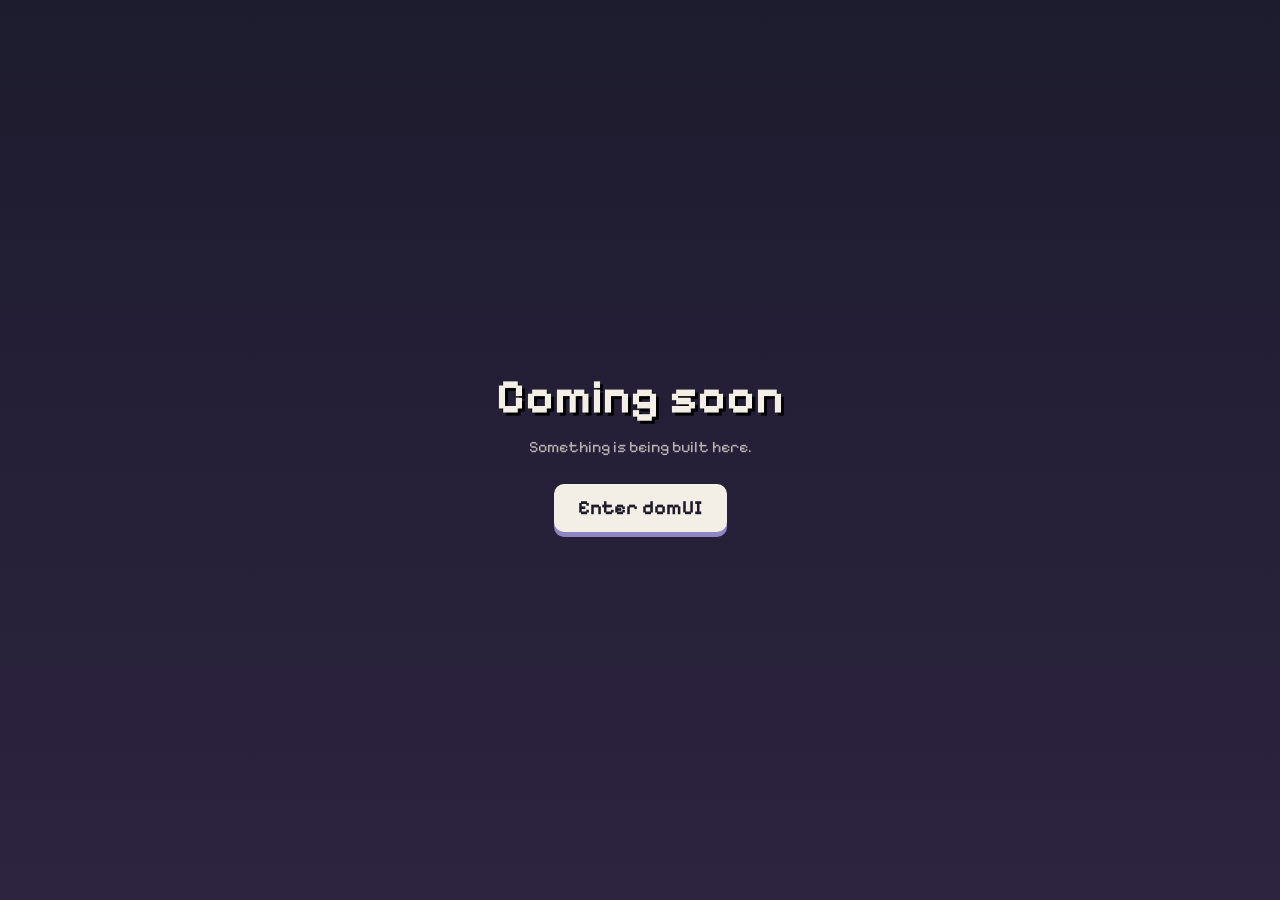
<file: index.html>
<!DOCTYPE html>
<html lang="en">
<head>
  <meta charset="UTF-8" />
  <meta name="viewport" content="width=device-width, initial-scale=1.0" />
  <title>Coming soon</title>
  <link rel="preconnect" href="https://fonts.googleapis.com" />
  <link rel="preconnect" href="https://fonts.gstatic.com" crossorigin />
  <link href="https://fonts.googleapis.com/css2?family=Pixelify+Sans:wght@500;700&display=swap" rel="stylesheet" />
  <style>
    /* Placeholder front page: the real one comes later */
    * { box-sizing: border-box; margin: 0; padding: 0; }
    body {
      min-height: 100vh;
      display: grid;
      place-items: center;
      background: linear-gradient(180deg, #1d1b2e, #2d2440);
      color: #f4efe6;
      font-family: "Pixelify Sans", "Courier New", monospace;
      text-align: center;
      padding: 1rem;
    }
    h1 { font-size: clamp(1.8rem, 5vw, 3rem); text-shadow: 3px 3px 0 #000; }
    p { margin-top: 0.75rem; color: rgba(244, 239, 230, 0.7); }
    .enter {
      display: inline-block;
      margin-top: 1.75rem;
      padding: 0.75rem 1.5rem;
      border-radius: 10px;
      background: #f4efe6;
      box-shadow: 0 5px 0 #8f86c4;
      color: #1e1b2b;
      font-size: 1.25rem;
      font-weight: 700;
      text-decoration: none;
      transition: transform 120ms ease, box-shadow 120ms ease;
    }
    .enter:hover { transform: translateY(-2px); box-shadow: 0 7px 0 #8f86c4; }
    .enter:active { transform: translateY(3px); box-shadow: 0 2px 0 #8f86c4; }
  </style>
</head>
<body>
  <main>
    <h1>Coming soon</h1>
    <p>Something is being built here.</p>
    <a class="enter" href="/characters/">Enter domUI</a>
  </main>
</body>
</html>
</file>
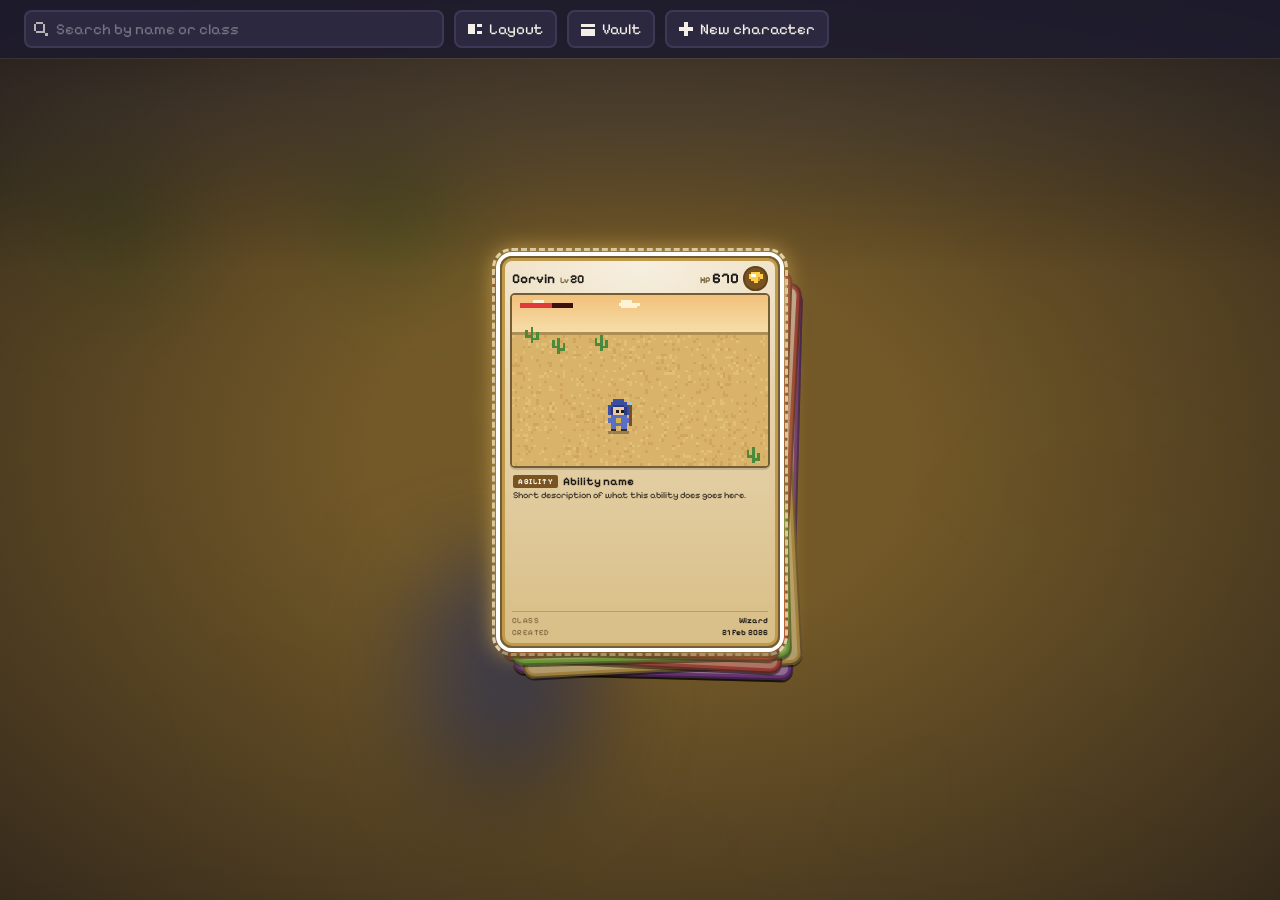
<file: characters/index.html>
<!DOCTYPE html>
<html lang="en">
<head>
  <meta charset="UTF-8" />
  <meta name="viewport" content="width=device-width, initial-scale=1.0" />
  <title>Character Select</title>
  <link rel="preconnect" href="https://fonts.googleapis.com" />
  <link rel="preconnect" href="https://fonts.gstatic.com" crossorigin />
  <link href="https://fonts.googleapis.com/css2?family=Pixelify+Sans:wght@500;700&display=swap" rel="stylesheet" />
  <link rel="stylesheet" href="./styles.css" />
</head>
<body>
  <!-- Ambient background: colours taken from the top card's screenshot -->
  <div class="ambient" aria-hidden="true">
    <div class="ambient-layer"></div>
    <div class="ambient-layer"></div>
  </div>

  <main class="select-screen">
    <h1 class="visually-hidden">Choose your character</h1>

    <!-- Toolbar: find a character by name, and switch the layout -->
    <div class="toolbar" role="search">
      <label class="search">
        <span class="visually-hidden">Search characters</span>
        <svg class="search-icon" viewBox="0 0 8 8" aria-hidden="true">
          <rect x="1" y="0" width="4" height="1" /><rect x="0" y="1" width="1" height="4" />
          <rect x="5" y="1" width="1" height="4" /><rect x="1" y="5" width="4" height="1" />
          <rect x="5" y="5" width="1" height="1" /><rect x="6" y="6" width="2" height="2" />
        </svg>
        <input type="search" id="search" placeholder="Search by name or class" autocomplete="off" spellcheck="false" />
      </label>
      <button type="button" class="layout-toggle" id="layout-toggle" aria-pressed="false">
        <svg viewBox="0 0 8 8" aria-hidden="true">
          <rect x="0" y="1" width="4" height="6" /><rect x="5" y="1" width="3" height="2" />
          <rect x="5" y="5" width="3" height="2" />
        </svg>
        <span>Layout</span>
      </button>
      <button type="button" class="layout-toggle vault-toggle" id="vault-toggle" aria-pressed="false">
        <svg viewBox="0 0 8 8" aria-hidden="true">
          <rect x="0" y="1" width="8" height="2" /><rect x="0" y="4" width="8" height="4" />
          <rect x="3" y="3" width="2" height="2" fill="#0000" />
        </svg>
        <span>Vault</span>
      </button>
      <button type="button" class="layout-toggle create-toggle" id="create-toggle" aria-pressed="false">
        <svg viewBox="0 0 8 8" aria-hidden="true">
          <rect x="3" y="0" width="2" height="8" /><rect x="0" y="3" width="8" height="2" />
        </svg>
        <span>New character</span>
      </button>
      <span class="result-count" id="result-count" aria-live="polite"></span>
    </div>

    <!-- Cards are built from characters.js by app.js -->
    <div class="card-grid" id="card-grid" role="listbox" aria-label="Characters"></div>
    <p class="no-results" id="no-results" hidden>No characters match your search.</p>

    <!-- New character: pick a class with the slider, a name and a birthsign -->
    <section class="create-screen" id="create-screen" hidden aria-label="Create a new character">
      <div class="class-slider">
        <button type="button" class="slider-arrow" id="class-prev" aria-label="Previous class">
          <svg viewBox="0 0 8 8" aria-hidden="true"><rect x="4" y="0" width="2" height="2" /><rect x="2" y="2" width="2" height="2" /><rect x="0" y="3" width="2" height="2" /><rect x="2" y="4" width="2" height="2" /><rect x="4" y="6" width="2" height="2" /></svg>
        </button>
        <div class="class-track" id="class-track" role="listbox" aria-label="Class"></div>
        <button type="button" class="slider-arrow" id="class-next" aria-label="Next class">
          <svg viewBox="0 0 8 8" aria-hidden="true"><rect x="2" y="0" width="2" height="2" /><rect x="4" y="2" width="2" height="2" /><rect x="6" y="3" width="2" height="2" /><rect x="4" y="4" width="2" height="2" /><rect x="2" y="6" width="2" height="2" /></svg>
        </button>
      </div>
      <div class="class-dots" id="class-dots"></div>

      <form class="create-form" id="create-form" novalidate>
        <label class="create-field">
          <span class="create-label">Name</span>
          <input type="text" id="new-name" maxlength="16" autocomplete="off" spellcheck="false" placeholder="Name your character" />
        </label>
        <div class="create-field">
          <span class="create-label" id="sign-label">Birthsign</span>
          <div class="sign-pick" id="sign-pick" role="radiogroup" aria-labelledby="sign-label"></div>
        </div>
        <p class="create-error" id="create-error" aria-live="polite"></p>
        <button type="submit" class="create-confirm">Create character</button>
      </form>
    </section>

    <!-- Vault mode: every character's card back on the left, the vault's chests on the
         right. Drag items between any slots, or tap an item and then tap where it goes. -->
    <section class="vault-screen" id="vault-screen" hidden aria-label="Vault">
      <div class="vault-chars" id="vault-chars"></div>
      <div class="vault-side">
        <div class="vault-chests" id="vault-chests"></div>
      </div>
    </section>
  </main>

  <!-- Double-click a card: enter the world with that character -->
  <div class="play-overlay" id="play-overlay" hidden>
    <div class="play-box" role="dialog" aria-modal="true" aria-labelledby="play-title">
      <p class="play-kicker">Entering the world</p>
      <h2 class="play-title" id="play-title"></h2>
      <p class="play-sub" id="play-sub"></p>
      <span class="play-bar" aria-hidden="true"><span></span></span>
      <button type="button" class="play-back" id="play-back">Back to characters</button>
    </div>
  </div>

  <!-- One card, cloned for each character -->
  <template id="card-template">
    <div class="card-unit">
    <button type="button" class="char-card" role="option" aria-selected="false">
      <!-- Right-click (or hold on a phone) flips the card between its front and back -->
      <span class="card-flip">
      <span class="card-inner">
        <span class="card-head">
          <span class="card-title">
            <span class="card-name"></span>
            <span class="card-level"><span class="level-label">Lv</span><span class="level-value"></span></span>
          </span>
          <span class="card-stats">
            <span class="card-hp"><span class="hp-label">HP</span><span class="hp-value"></span></span>
            <span class="card-sign"></span>
          </span>
        </span>
        <span class="card-art"></span>
        <span class="card-abilities"></span>
        <span class="card-foot"></span>
      </span>
      <span class="card-face-back"></span>
      </span>
    </button>
    <!-- Layout mode: the back of the card (equipment, inventory, backpack), to its right -->
    <div class="card-back" aria-hidden="true">
      <span class="back-inner">
        <span class="back-name"></span>
        <span class="back-section" data-section="equipment">
          <span class="back-heading">Equipment</span>
          <span class="back-grid"></span>
        </span>
        <span class="back-section" data-section="inventory">
          <span class="back-heading">Inventory</span>
          <span class="back-grid"></span>
        </span>
        <span class="back-section" data-section="backpack">
          <span class="back-heading">Backpack</span>
          <span class="back-grid"></span>
        </span>
      </span>
    </div>
    </div>
  </template>

  <script src="./birthsigns.js"></script>
  <script src="./items.js"></script>
  <script src="./art/screenshots/captions.js"></script>
  <script src="./characters.js"></script>
  <script src="./vault.js"></script>
  <script src="./app.js"></script>
</body>
</html>
</file>
<file: characters/styles.css>
/* ==========================================================================
   Character select — trading-card style cards
   Each card's colours come from its birth sign's element (fire/earth/air/water).
   ========================================================================== */

:root {
  --bg-top: #1d1b2e;
  --bg-bottom: #2d2440;
  --ink: #f4efe6;
  --ink-dim: rgba(244, 239, 230, 0.7);
  --card-w: clamp(175px, 20vw, 210px);
  --font-pixel: "Pixelify Sans", "Courier New", monospace;
}

/* Card palette: everything derives from the birthsign's colour (set per card by app.js) */
.char-card {
  --sign-color: #8a8f99;
  --sign-shade: #4d525c;
  --frame: var(--sign-color);
  --frame-dark: color-mix(in srgb, var(--sign-color) 55%, #14121c);
  --bar: color-mix(in srgb, var(--sign-color) 22%, #fff8ec);
  --art: color-mix(in srgb, var(--sign-color) 40%, #fff8ec);
  --badge: var(--sign-shade);
}

*,
*::before,
*::after {
  box-sizing: border-box;
  margin: 0;
  padding: 0;
}

body {
  min-height: 100vh;
  background: linear-gradient(180deg, var(--bg-top), var(--bg-bottom));
  color: var(--ink);
  font-family: var(--font-pixel);
}

/* The whole screen is the card grid, with a slim toolbar on top */
/* --------------------------------------------------------------------------
   Ambient background: the top card's screenshot, blown up and blurred so its
   colours fill the whole screen. Two layers so one can fade into the next.
   -------------------------------------------------------------------------- */

.ambient {
  position: fixed;
  inset: 0;
  z-index: -1;
  overflow: hidden;
  pointer-events: none;
}

/* Drawn small and scaled up: the same soft look for a fraction of the blur work */
.ambient-layer {
  position: absolute;
  left: 50%;
  top: 50%;
  width: 34vw;
  height: 34vh;
  background-color: var(--amb-color, transparent);
  background-position: center;
  background-size: cover;
  filter: blur(14px) saturate(1.35) brightness(0.5);
  transform: translate(-50%, -50%) scale(3.6);
  opacity: 0;
  transition: opacity 700ms ease;
}

.ambient-layer.is-on {
  opacity: 1;
}

/* Darken towards the edges and the top so the toolbar and text stay readable */
.ambient::after {
  content: "";
  position: absolute;
  inset: 0;
  background:
    radial-gradient(ellipse at 50% 50%, transparent 30%, #0d0b1499 100%),
    linear-gradient(180deg, #0d0b1480, transparent 30%);
}

/* Vault and New character keep the plain background */
/* Vault and New character keep the plain background; hidden once faded so it costs nothing */
body.in-vault .ambient,
body.in-create .ambient {
  opacity: 0;
  visibility: hidden;
  transition: opacity 400ms ease, visibility 0s 400ms;
}

.ambient {
  transition: opacity 400ms ease;
}

.select-screen {
  min-height: 100vh;
  /* hidden hover labels near the right edge must not make the page scroll sideways */
  overflow-x: clip;
  padding: 0 clamp(0.75rem, 2vw, 1.5rem) 2rem;
  display: flex;
  flex-direction: column;
  gap: clamp(0.9rem, 2vh, 1.25rem);
}

.visually-hidden {
  position: absolute;
  width: 1px;
  height: 1px;
  overflow: hidden;
  clip: rect(0 0 0 0);
  white-space: nowrap;
}

/* --------------------------------------------------------------------------
   Toolbar: search + layout toggle
   -------------------------------------------------------------------------- */

.toolbar {
  position: sticky;
  top: 0;
  z-index: 10;
  display: flex;
  align-items: center;
  gap: 10px;
  margin: 0 calc(-1 * clamp(0.75rem, 2vw, 1.5rem));
  padding: 10px clamp(0.75rem, 2vw, 1.5rem);
  background: color-mix(in srgb, var(--bg-top) 88%, transparent);
  backdrop-filter: blur(6px);
  box-shadow: 0 1px 0 #ffffff12;
}

.search {
  flex: 1;
  max-width: 420px;
  display: flex;
  align-items: center;
  gap: 8px;
  height: 38px;
  padding: 0 10px;
  border-radius: 8px;
  background: #2c2840;
  box-shadow: inset 0 0 0 2px #3d3856;
  cursor: text;
}

.search:focus-within {
  box-shadow: inset 0 0 0 2px #8f86c4;
}

.search-icon {
  flex-shrink: 0;
  width: 14px;
  height: 14px;
  fill: var(--ink-dim);
  shape-rendering: crispEdges;
}

.search input {
  flex: 1;
  min-width: 0;
  border: 0;
  outline: none;
  background: transparent;
  color: var(--ink);
  font: inherit;
  font-size: 0.95rem;
}

.search input::placeholder {
  color: #ffffff59;
}

.search input::-webkit-search-cancel-button {
  filter: invert(1) opacity(0.5);
}



.result-count {
  color: var(--ink-dim);
  font-size: 0.85rem;
  white-space: nowrap;
}

.layout-toggle {
  flex-shrink: 0;
  display: flex;
  align-items: center;
  gap: 7px;
  height: 38px;
  padding: 0 14px;
  border: 0;
  border-radius: 8px;
  background: #2c2840;
  box-shadow: inset 0 0 0 2px #3d3856;
  color: var(--ink);
  font: inherit;
  font-size: 0.95rem;
  cursor: pointer;
}

.layout-toggle svg {
  width: 14px;
  height: 14px;
  fill: currentColor;
  shape-rendering: crispEdges;
}

.layout-toggle:hover {
  background: #36314d;
}

.layout-toggle[aria-pressed="true"] {
  background: #f4efe6;
  box-shadow: none;
  color: #1e1b2b;
}

/* --------------------------------------------------------------------------
   Card grid (and Layout mode: backpack to the right of each card)
   -------------------------------------------------------------------------- */

/* Wrapping rows, each centred (so a short last row sits in the middle too) */
.card-grid {
  display: flex;
  flex-wrap: wrap;
  justify-content: center;
  gap: clamp(0.9rem, 2vw, 1.5rem);
  width: 100%;
}

.card-unit {
  display: flex;
  align-items: stretch;
  gap: 8px;
}

.card-unit[hidden] {
  display: none;
}

/* Layout mode: the back of the card sits to the right of it, same size and frame */
.card-back {
  display: none;
}

.card-grid.is-layout .card-back {
  /* 4 slots across the back's inner width */
  --slot: calc((var(--card-w) - 10px - 14px - 3 * 4px) / 4 * 0.9);
  display: block;
  width: var(--card-w);
  aspect-ratio: 63 / 88;
  padding: 5px;
  border-radius: 12px;
  background: var(--sign-color);
  box-shadow: inset 0 0 0 2px color-mix(in srgb, var(--sign-color) 55%, #14121c), 0 6px 0 #0006;
}

.back-inner {
  height: 100%;
  display: flex;
  flex-direction: column;
  gap: 5px;
  padding: 6px 7px;
  border-radius: 8px;
  background: linear-gradient(180deg, #2a2639, #1e1b2b);
  color: var(--ink);
}

.back-name {
  display: flex;
  align-items: center;
  gap: 6px;
  min-width: 0;
  /* clearly readable on the dark back: light text, the sign colour as a small bar */
  color: var(--ink);
  font-size: clamp(0.78rem, 1vw, 0.92rem);
  font-weight: 700;
  line-height: 1.2;
  text-shadow: 0 1px 0 #000;
  white-space: nowrap;
  overflow: hidden;
  text-overflow: ellipsis;
}

.back-name::before {
  content: "";
  flex-shrink: 0;
  width: 4px;
  height: 1em;
  border-radius: 2px;
  background: color-mix(in srgb, var(--sign-color) 80%, #fff);
}

.back-section {
  display: flex;
  flex-direction: column;
  gap: 3px;
}

.back-heading {
  color: #ffffff8c;
  font-size: clamp(0.48rem, 0.6vw, 0.56rem);
  font-weight: 700;
  letter-spacing: 0.1em;
  text-transform: uppercase;
}

.back-grid {
  display: grid;
  justify-content: center;
  grid-template-columns: repeat(4, var(--slot));
  grid-auto-rows: var(--slot);
  gap: 4px;
}

.back-grid.is-empty {
  display: grid;
  place-items: center;
  height: calc(var(--slot) * 2 + 4px);
  border-radius: 5px;
  background: #ffffff0d;
  color: #ffffff4d;
  font-size: 0.62rem;
}

.card-back .slot,
.card-face-back .slot {
  width: var(--slot);
  height: var(--slot);
  border-radius: 4px;
}

/* Empty equipment slot labels are tiny on the back */
.card-back .slot[data-slot-label]::before,
.card-face-back .slot[data-slot-label]::before {
  font-size: 0.4rem;
}

.card-back [data-section="equipment"] .slot,
.card-face-back [data-section="equipment"] .slot {
  box-shadow: inset 0 0 0 2px color-mix(in srgb, var(--sign-color) 55%, #3d3856), inset 0 3px 0 #0003;
}

/* --------------------------------------------------------------------------
   Deck view: every card stacked, the most recently played on top
   -------------------------------------------------------------------------- */

.card-grid.is-deck {
  --card-w: clamp(220px, 26vw, 280px);
  flex: 1;
  position: relative;
  display: block;
  /* room for the top card plus the fanned layers under it */
  min-height: calc(var(--card-w) * 88 / 63 + 40px);
}

/* All cards sit on the same spot in the middle; app.js fans each layer a little */
.card-grid.is-deck .card-unit {
  position: absolute;
  left: calc(50% - var(--card-w) / 2);
  top: calc(50% - var(--card-w) * 44 / 63 - 20px);
  pointer-events: none;
}

/* Only the top card can be clicked, played or right-clicked */
.card-grid.is-deck .card-unit.is-top {
  pointer-events: auto;
}

/* Cards under the top one are a touch darker, like the edges of a deck */
.card-grid.is-deck .card-unit:not(.is-top) .char-card {
  filter: brightness(0.82);
}

.card-grid.is-deck .card-unit:not(.is-top) .card-inner {
  box-shadow: 0 2px 0 #0008;
}

.card-grid.is-deck .card-unit.is-top .char-card:not(.is-launching):not(:hover) {
  transform: none;
}

.card-grid.is-deck .card-back {
  display: none;
}

/* Cards buried under the visible top of the deck aren't drawn (they can't be seen),
   except while they're flying into the deck */
.card-grid.is-deck .card-unit.is-buried:not(.is-moving) {
  visibility: hidden;
}

.no-results {
  margin-top: 2rem;
  color: var(--ink-dim);
  text-align: center;
}

/* --------------------------------------------------------------------------
   The card: standard trading-card proportions (63 x 88), one continuous face.
   Text sits straight on the card; only the picture has its own frame.
   -------------------------------------------------------------------------- */

.char-card {
  width: var(--card-w);
  aspect-ratio: 63 / 88;
  padding: 0;
  border: 0;
  border-radius: 12px;
  /* the frame lives on the front and back faces, so the whole card turns when flipped */
  background: transparent;
  box-shadow: none;
  font: inherit;
  color: #1e1a17;
  cursor: pointer;
  transition: transform 140ms ease, box-shadow 140ms ease;
}

/* Flip: front and back share the card; right-click turns it over */
.char-card {
  perspective: 900px;
}

.card-flip {
  position: relative;
  display: block;
  height: 100%;
  transform-style: preserve-3d;
  transition: transform 420ms cubic-bezier(.3,.7,.3,1);
}

.char-card.is-flipped .card-flip {
  transform: rotateY(180deg);
}

.card-inner,
.card-face-back {
  backface-visibility: hidden;
  -webkit-backface-visibility: hidden;
}

.card-inner,
.card-face-back {
  position: absolute;
  inset: 0;
  border-radius: 12px;
  outline: 2px solid var(--frame-dark);
  outline-offset: -2px;
  box-shadow: 0 6px 0 #0006;
}

.card-face-back {
  display: block;
  padding: 5px;
  background: var(--frame);
  transform: rotateY(180deg);
}

.card-face-back .back-inner {
  /* slots sized to the card, same as the back shown beside it in Layout */
  --slot: calc((var(--card-w) - 10px - 14px - 3 * 4px) / 4 * 0.9);
}

/* Card face: a soft gradient of the sign colour, light at the top, deeper at the bottom */
.card-inner {
  display: flex;
  flex-direction: column;
  padding: 0 7px 5px;
  /* the 5px frame in the sign's colour, around the card face */
  border: 5px solid var(--frame);
  background-clip: padding-box;
  background:
    radial-gradient(120% 60% at 50% 0%, color-mix(in srgb, #fff 55%, transparent), transparent 70%),
    linear-gradient(
      180deg,
      color-mix(in srgb, var(--sign-color) 30%, #fff8ec) 0%,
      color-mix(in srgb, var(--sign-color) 45%, #fff8ec) 55%,
      color-mix(in srgb, var(--sign-color) 62%, #fff8ec) 100%
    );
}

/* Top: name on the left; HP and the birthsign symbol on the right */
.card-head {
  display: flex;
  align-items: center;
  justify-content: space-between;
  gap: 6px;
  padding: 5px 0 4px;
}

.card-name {
  min-width: 0;
  overflow: hidden;
  text-overflow: ellipsis;
  white-space: nowrap;
  font-size: clamp(0.72rem, 1.05vw, 0.92rem);
  font-weight: 700;
  text-align: left;
}

.card-name.is-long {
  font-size: clamp(0.6rem, 0.82vw, 0.74rem);
  letter-spacing: -0.01em;
}

/* HP sits just left of the birthsign badge */
.card-stats {
  flex-shrink: 0;
  display: flex;
  align-items: center;
  gap: 4px;
}

.card-hp {
  display: flex;
  align-items: baseline;
  gap: 2px;
  font-weight: 700;
  line-height: 1;
}

.card-hp[hidden] {
  display: none;
}

.hp-value {
  font-size: clamp(0.8rem, 1.15vw, 1rem);
}

.hp-label {
  font-size: clamp(0.5rem, 0.7vw, 0.62rem);
  color: var(--frame-dark);
}

.card-sign {
  position: relative;
  flex-shrink: 0;
  width: 1.75em;
  height: 1.75em;
  display: grid;
  place-items: center;
  border-radius: 50%;
  background: var(--badge);
  box-shadow: inset 0 0 0 2px #0003;
  color: var(--sign-color);
  font-size: clamp(0.8rem, 1.1vw, 0.95rem);
  line-height: 1;
}

/* Sign name appears only while hovering the badge */
.card-sign::after {
  content: attr(data-name);
  position: absolute;
  bottom: calc(100% + 8px);
  right: -4px;
  padding: 4px 8px;
  border-radius: 4px;
  background: #14121c;
  box-shadow: 0 0 0 2px var(--sign-color);
  color: var(--ink);
  font-family: var(--font-pixel);
  font-size: 0.8rem;
  white-space: nowrap;
  opacity: 0;
  transform: translateY(4px);
  pointer-events: none;
  transition: opacity 120ms ease, transform 120ms ease;
  z-index: 5;
}

.card-sign:hover::after {
  opacity: 1;
  transform: translateY(0);
}

/* Sign icon (or placeholder gem) inside the badge, pixel-crisp */
.card-sign img,
.sign-placeholder {
  width: 72%;
  height: 72%;
  image-rendering: pixelated;
  shape-rendering: crispEdges;
}

.sign-placeholder {
  filter: brightness(1.35) saturate(1.2);
}

/* Picture: 3:2, about 43% of the card's height and nearly its full width,
   with a thin frame (proportions taken from a standard trading card's layout) */
.card-art {
  aspect-ratio: 3 / 2;
  width: 100%;
  flex-shrink: 0;
  position: relative;
  overflow: hidden;
  border-radius: 3px;
  background: radial-gradient(circle at 50% 45%, color-mix(in srgb, var(--art) 70%, #fff), var(--art) 75%);
  box-shadow: 0 0 0 2px var(--frame-dark), 0 2px 0 2px #0002;
  display: grid;
  place-items: center;
}

/* The player's screenshot fills the picture box edge to edge, pixels kept crisp */
.card-art .art-screenshot {
  inset: 0;
  width: 100%;
  height: 100%;
  object-fit: cover;
}

/* Caption of the screenshot when hovering the picture */
.card-art[data-caption]::after {
  content: attr(data-caption);
  position: absolute;
  left: 0;
  right: 0;
  bottom: 0;
  padding: 3px 6px;
  background: linear-gradient(transparent, #000a 40%);
  color: #fff;
  font-size: clamp(0.5rem, 0.65vw, 0.6rem);
  text-align: left;
  white-space: nowrap;
  overflow: hidden;
  text-overflow: ellipsis;
  opacity: 0;
  transition: opacity 120ms ease;
}

.card-art[data-caption]:hover::after {
  opacity: 1;
}

/* Whole sprite always visible, centred in the picture */
.card-art img {
  position: absolute;
  inset: 6%;
  width: 88%;
  height: 88%;
  object-fit: contain;
  image-rendering: pixelated;
}

.art-placeholder {
  width: 62%;
  height: 62%;
  fill: var(--frame-dark);
  opacity: 0.55;
  shape-rendering: crispEdges;
}

/* Level: right after the name, in the top bar */
.card-title {
  min-width: 0;
  display: flex;
  align-items: baseline;
  gap: 5px;
}

.card-level {
  flex-shrink: 0;
  display: flex;
  align-items: baseline;
  gap: 1px;
  line-height: 1;
}

.card-level[hidden] {
  display: none;
}

.level-label {
  font-size: clamp(0.5rem, 0.66vw, 0.6rem);
  font-weight: 700;
  color: var(--frame-dark);
}

.level-value {
  font-size: clamp(0.7rem, 0.95vw, 0.85rem);
  font-weight: 700;
}

/* Abilities: straight on the card face, under the picture */
.card-abilities {
  flex: 1;
  min-height: 0;
  display: flex;
  flex-direction: column;
  gap: 6px;
  padding: 9px 1px 4px;
  overflow: hidden;
  text-align: left;
}

.ability {
  display: flex;
  flex-direction: column;
  gap: 2px;
}

.ability-head {
  display: flex;
  align-items: center;
  gap: 5px;
  min-width: 0;
}

.ability-tag {
  flex-shrink: 0;
  padding: 1px 5px 0;
  border-radius: 2px;
  background: var(--badge);
  color: #fff;
  font-size: clamp(0.46rem, 0.6vw, 0.54rem);
  font-weight: 700;
  letter-spacing: 0.08em;
  text-transform: uppercase;
  line-height: 1.5;
}

.ability-name {
  min-width: 0;
  overflow: hidden;
  text-overflow: ellipsis;
  white-space: nowrap;
  font-size: clamp(0.66rem, 0.9vw, 0.8rem);
  font-weight: 700;
  line-height: 1.15;
}

.ability-text {
  font-size: clamp(0.55rem, 0.72vw, 0.66rem);
  line-height: 1.3;
  color: color-mix(in srgb, #1e1a17 80%, var(--frame-dark));
}

/* Bottom: small info, separated only by a faint line */
.card-foot {
  flex-shrink: 0;
  display: flex;
  flex-direction: column;
  gap: 2px;
  padding-top: 4px;
  border-top: 1px solid color-mix(in srgb, var(--frame-dark) 35%, transparent);
}

.foot-line {
  display: flex;
  justify-content: space-between;
  gap: 6px;
  font-size: clamp(0.5rem, 0.62vw, 0.58rem);
  line-height: 1.25;
  white-space: nowrap;
}

.foot-label {
  color: var(--frame-dark);
  text-transform: uppercase;
  letter-spacing: 0.05em;
}

.foot-value {
  font-weight: 700;
}

/* --------------------------------------------------------------------------
   Hover / focus / selected
   -------------------------------------------------------------------------- */

.char-card:hover {
  transform: translateY(-4px);
}

.char-card:focus-visible {
  outline: 3px dashed var(--ink);
  outline-offset: 5px;
}

.char-card.is-selected {
  transform: translateY(-8px) scale(1.04);
}

/* The white ring and glow sit on the faces, so they turn with the card when it flips */
.char-card.is-selected .card-inner,
.char-card.is-selected .card-face-back,
.class-slide.is-current .card-inner {
  box-shadow: 0 0 0 4px #fff, 0 0 22px 6px var(--frame), 0 10px 0 #0006;
}

/* --------------------------------------------------------------------------
   Item slots (used on the back of the card): equipment 4, inventory 8, backpack 8
   -------------------------------------------------------------------------- */

.slot {
  position: relative;
  width: var(--slot);
  height: var(--slot);
  display: grid;
  place-items: center;
  border-radius: 6px;
  background: #2c2840;
  box-shadow: inset 0 0 0 2px #3d3856, inset 0 3px 0 #0003;
}

/* Empty equipment slots show what goes there */
.slot[data-slot-label]::before {
  content: attr(data-slot-label);
  color: #ffffff40;
  font-size: 0.5rem;
  letter-spacing: 0.04em;
  text-transform: uppercase;
}

.slot img,
.item-placeholder {
  width: 70%;
  height: 70%;
  image-rendering: pixelated;
  shape-rendering: crispEdges;
}

/* Item name on hover */
.slot.has-item::after {
  content: attr(data-name);
  position: absolute;
  bottom: calc(100% + 6px);
  left: 50%;
  padding: 3px 7px;
  border-radius: 4px;
  background: #0d0b14;
  box-shadow: 0 0 0 1px #ffffff30;
  font-size: 0.72rem;
  white-space: nowrap;
  opacity: 0;
  transform: translate(-50%, 3px);
  pointer-events: none;
  transition: opacity 100ms ease, transform 100ms ease;
  z-index: 2;
}

.slot.has-item:hover::after {
  opacity: 1;
  transform: translate(-50%, 0);
}

/* --------------------------------------------------------------------------
   Vault mode: every card back on the left, the vault's chests on the right
   -------------------------------------------------------------------------- */

.card-grid[hidden],
.vault-screen[hidden] {
  display: none;
}

.vault-screen {
  --back-w: 200px;
  --slot: calc((var(--back-w) - 10px - 14px - 3 * 4px) / 4 * 0.9);
  display: grid;
  grid-template-columns: minmax(0, 1fr) minmax(0, 1fr);
  gap: clamp(0.9rem, 2vw, 1.5rem);
  align-items: start;
}

/* Left: the backs of all your cards */
.vault-chars {
  display: flex;
  flex-wrap: wrap;
  gap: 12px;
  align-content: flex-start;
}

.vault-char[hidden],
.vault-none[hidden] {
  display: none;
}

.vault-char {
  width: var(--back-w);
  aspect-ratio: 63 / 88;
  padding: 5px;
  border-radius: 12px;
  background: var(--sign-color);
  box-shadow: inset 0 0 0 2px color-mix(in srgb, var(--sign-color) 55%, #14121c), 0 6px 0 #0006;
}

.vault-char [data-section="equipment"] .slot {
  box-shadow: inset 0 0 0 2px color-mix(in srgb, var(--sign-color) 55%, #3d3856), inset 0 3px 0 #0003;
}

.vault-char .slot[data-slot-label]::before {
  font-size: 0.4rem;
}

.vault-none {
  color: var(--ink-dim);
}

/* Right: the vault, stays in view while the card backs scroll */
.vault-side {
  position: sticky;
  top: 70px;
  max-height: calc(100vh - 86px);
  overflow-y: auto;
  /* chests sliding in from the right must not add a sideways scrollbar */
  overflow-x: hidden;
  padding: 12px;
  border-radius: 12px;
  background: #1a1726;
  box-shadow: inset 0 0 0 2px #3d3856;
}

.vault-chests {
  display: grid;
  grid-template-columns: repeat(auto-fill, minmax(calc(var(--slot) * 4 + 3 * 4px + 20px), 1fr));
  gap: 10px;
}

.vault-chest {
  display: flex;
  flex-direction: column;
  gap: 5px;
  padding: 8px 10px 10px;
  border-radius: 8px;
  background: linear-gradient(180deg, #6b4a2b, #54391f);
  box-shadow: inset 0 0 0 2px #2e1f12, inset 0 3px 0 #ffffff1a;
}

.chest-title {
  color: #f6dfb0;
  font-size: 0.66rem;
  font-weight: 700;
  letter-spacing: 0.1em;
  text-transform: uppercase;
}

.chest-grid {
  grid-template-columns: repeat(4, var(--slot));
  grid-auto-rows: var(--slot);
}

.vault-screen .slot {
  width: var(--slot);
  height: var(--slot);
  border-radius: 4px;
  cursor: pointer;
}

.vault-chest .slot {
  background: #2a1c10;
  box-shadow: inset 0 0 0 2px #1a1109, inset 0 3px 0 #0004;
}

.vault-screen .slot.has-item {
  cursor: grab;
}

.vault-screen .slot.has-item:hover {
  filter: brightness(1.25);
}

/* Picked up by tapping: the item glows; every slot shows it can take it */
.vault-screen .slot.is-held {
  box-shadow: inset 0 0 0 2px #fff, 0 0 10px 2px #fff8;
}

.vault-screen.is-holding .slot:not(.is-held):hover,
.vault-screen .slot.is-drop {
  box-shadow: inset 0 0 0 2px #f4efe6, inset 0 0 0 30px #ffffff14;
}

.vault-screen .slot.is-dragging {
  opacity: 0.4;
}

/* Phones: card backs on top, the vault under them */
@media (max-width: 760px) {
  .vault-screen {
    --back-w: calc((100vw - 2.25rem) / 2);
    grid-template-columns: 1fr;
  }

  .vault-chars {
    gap: 8px;
  }

  .vault-side {
    position: static;
    max-height: none;
  }
}

/* --------------------------------------------------------------------------
   New character: class slider, name and birthsign
   -------------------------------------------------------------------------- */

.create-screen[hidden] {
  display: none;
}

.create-screen {
  display: flex;
  flex-direction: column;
  align-items: center;
  gap: 14px;
  padding-top: 6px;
}

.class-slider {
  width: 100%;
  display: flex;
  align-items: center;
  gap: 10px;
}

.slider-arrow {
  flex-shrink: 0;
  width: 44px;
  height: 44px;
  display: grid;
  place-items: center;
  border: 0;
  border-radius: 10px;
  background: #2c2840;
  box-shadow: inset 0 0 0 2px #3d3856;
  color: var(--ink);
  cursor: pointer;
  z-index: 2;
}

.slider-arrow:hover {
  background: #36314d;
}

.slider-arrow svg {
  width: 16px;
  height: 16px;
  fill: currentColor;
  shape-rendering: crispEdges;
}

/* The chosen class's card in the middle, its neighbours smaller to each side */
.class-track {
  --card-w: clamp(200px, 22vw, 250px);
  position: relative;
  flex: 1;
  height: calc(var(--card-w) * 88 / 63 + 24px);
  overflow: hidden;
  touch-action: pan-y;
  user-select: none;
  -webkit-user-select: none;
}

.class-track img {
  -webkit-user-drag: none;
}

.class-slide {
  position: absolute;
  top: 12px;
  left: calc(50% - var(--card-w) / 2);
  /* side cards spaced so they only slightly tuck behind each other */
  transform: translateX(calc(var(--off) * 70%)) scale(calc(1 - var(--abs) * 0.14));
  opacity: calc(1 - var(--abs) * 0.3);
  z-index: calc(10 - var(--abs));
  transition: transform 260ms cubic-bezier(.3,.7,.3,1), opacity 260ms ease;
  cursor: pointer;
}

.class-slide.is-far {
  opacity: 0;
  pointer-events: none;
}

.class-slide .char-card {
  pointer-events: none;
}


.class-dots {
  display: flex;
  flex-wrap: wrap;
  justify-content: center;
  gap: 6px;
}

.class-dot {
  width: 10px;
  height: 10px;
  padding: 0;
  border: 0;
  border-radius: 2px;
  background: #ffffff2e;
  cursor: pointer;
}

.class-dot.is-on {
  background: var(--ink);
}

.create-form {
  width: min(420px, 100%);
  display: flex;
  flex-direction: column;
  gap: 14px;
}

.create-field {
  display: flex;
  flex-direction: column;
  gap: 6px;
}

.create-label {
  color: var(--ink-dim);
  font-size: 0.72rem;
  font-weight: 700;
  letter-spacing: 0.1em;
  text-transform: uppercase;
}

#new-name {
  height: 42px;
  padding: 0 12px;
  border: 0;
  border-radius: 8px;
  outline: none;
  background: #2c2840;
  box-shadow: inset 0 0 0 2px #3d3856;
  color: var(--ink);
  font: inherit;
  font-size: 1.05rem;
}

#new-name:focus {
  box-shadow: inset 0 0 0 2px #8f86c4;
}

#new-name::placeholder {
  color: #ffffff59;
}

.sign-pick {
  display: flex;
  flex-wrap: wrap;
  gap: 8px;
}

.sign-option {
  position: relative;
  width: 40px;
  height: 40px;
  display: grid;
  place-items: center;
  padding: 0;
  border: 0;
  border-radius: 50%;
  background: var(--sign-shade);
  box-shadow: inset 0 0 0 2px #0003;
  color: var(--sign-color);
  cursor: pointer;
}

.sign-option img,
.sign-option .sign-placeholder {
  width: 70%;
  height: 70%;
  image-rendering: pixelated;
}

.sign-option[aria-checked="true"] {
  box-shadow: 0 0 0 3px #fff, 0 0 14px 2px var(--sign-color);
}

/* Sign names only on hover, like on the cards */
.sign-option::after {
  content: attr(data-name);
  position: absolute;
  bottom: calc(100% + 6px);
  left: 50%;
  padding: 3px 7px;
  border-radius: 4px;
  background: #0d0b14;
  box-shadow: 0 0 0 1px #ffffff30;
  color: var(--ink);
  font-size: 0.72rem;
  white-space: nowrap;
  opacity: 0;
  transform: translate(-50%, 3px);
  pointer-events: none;
  transition: opacity 100ms ease, transform 100ms ease;
}

.sign-option:hover::after {
  opacity: 1;
  transform: translate(-50%, 0);
}

.create-error {
  min-height: 1.2em;
  margin-top: -6px;
  color: #ff9a8a;
  font-size: 0.85rem;
}

.create-confirm {
  height: 46px;
  border: 0;
  border-radius: 10px;
  background: #f4efe6;
  box-shadow: 0 5px 0 #8f86c4;
  color: #1e1b2b;
  font: inherit;
  font-size: 1.05rem;
  font-weight: 700;
  cursor: pointer;
}

.create-confirm:active {
  transform: translateY(3px);
  box-shadow: 0 2px 0 #8f86c4;
}

@media (max-width: 520px) {
  .class-track {
    --card-w: 190px;
  }

  .slider-arrow {
    width: 36px;
    height: 36px;
  }

  .create-toggle span {
    display: none;
  }
}

@media (prefers-reduced-motion: reduce) {
  .class-slide {
    transition: none;
  }
}

/* Cards dealing out / gathering up: drawn on their own layer, above the rest */
.card-grid.is-layout .card-unit.is-moving {
  position: relative;
  z-index: 60;
}

.card-unit.is-moving .char-card,
.card-unit.is-moving .card-back,
.card-grid.is-deck .card-unit.is-moving {
  will-change: transform;
}

/* Cards flying between modes */
.fx-layer {
  position: fixed;
  inset: 0;
  z-index: 80;
  pointer-events: none;
}

.fx-ghost {
  position: fixed;
  margin: 0;
  transform-origin: center;
  backface-visibility: hidden;
  --slot: calc((var(--back-w) - 10px - 14px - 3 * 4px) / 4 * 0.9);
}

/* A card back copied out of the laid-out rows keeps its look while it folds away */
.fx-ghost.fx-back {
  display: block;
  padding: 5px;
  border-radius: 12px;
  background: var(--sign-color);
  box-shadow: inset 0 0 0 2px color-mix(in srgb, var(--sign-color) 55%, #14121c);
}

.fx-ghost .slot {
  width: var(--slot);
  height: var(--slot);
  border-radius: 4px;
}

/* The arriving face starts edge-on, so it is invisible until it turns into view */
.vault-char,
.char-card {
  backface-visibility: hidden;
}

/* --------------------------------------------------------------------------
   Play: the chosen card glows, then the screen fades into "Entering the world"
   -------------------------------------------------------------------------- */

.char-card.is-launching {
  transform: translateY(-8px) scale(1.08);
}

.char-card.is-launching .card-inner,
.char-card.is-launching .card-face-back {
  box-shadow: 0 0 0 4px #fff, 0 0 40px 14px var(--frame), 0 10px 0 #0006;
}

.play-overlay {
  --sign-color: #8a8f99;
  position: fixed;
  inset: 0;
  z-index: 50;
  display: grid;
  place-items: center;
  background: radial-gradient(circle at 50% 45%, color-mix(in srgb, var(--sign-color) 35%, #0d0b14), #0d0b14 70%);
  opacity: 0;
  transition: opacity 450ms ease;
}

.play-overlay[hidden] {
  display: none;
}

.play-overlay.is-on {
  opacity: 1;
}

.play-box {
  display: flex;
  flex-direction: column;
  align-items: center;
  gap: 8px;
  padding: 1rem;
  text-align: center;
}

.play-kicker {
  color: var(--ink-dim);
  font-size: 0.85rem;
  letter-spacing: 0.14em;
  text-transform: uppercase;
}

.play-title {
  font-size: clamp(2rem, 6vw, 3.4rem);
  font-weight: 700;
  text-shadow: 3px 3px 0 #000;
}

.play-sub {
  color: color-mix(in srgb, var(--sign-color) 55%, var(--ink));
  font-size: 1.05rem;
}

/* Simple loading bar while the world loads */
.play-bar {
  width: min(260px, 70vw);
  height: 8px;
  margin: 10px 0 14px;
  overflow: hidden;
  border-radius: 4px;
  background: #ffffff1a;
}

.play-bar span {
  display: block;
  width: 35%;
  height: 100%;
  background: var(--sign-color);
  animation: play-load 1.1s ease-in-out infinite;
}

@keyframes play-load {
  from { transform: translateX(-100%); }
  to { transform: translateX(290%); }
}

.play-back {
  padding: 8px 14px;
  border: 0;
  border-radius: 8px;
  background: #ffffff14;
  color: var(--ink);
  font: inherit;
  font-size: 0.9rem;
  cursor: pointer;
}

.play-back:hover {
  background: #ffffff26;
}

@media (prefers-reduced-motion: reduce) {
  .char-card,
  .play-overlay {
    transition: none;
  }

  .play-bar span {
    animation: none;
  }
}

@media (max-width: 480px) {
  :root {
    --card-w: calc((100vw - 2rem - 0.9rem) / 2);
  }

  .card-name {
    font-size: 0.72rem;
  }

  .card-name.is-long {
    font-size: 0.56rem;
  }

  .card-head {
    gap: 3px;
  }

  .card-title {
    gap: 3px;
  }
}

/* Narrowest phones: tighter top bar so names still fit */
@media (max-width: 380px) {
  .card-name {
    font-size: 0.62rem;
  }

  .card-name.is-long {
    font-size: 0.5rem;
  }

  .hp-value {
    font-size: 0.7rem;
  }

  .card-sign {
    font-size: 0.72rem;
  }
}

/* Very small screens: one card per row */
@media (max-width: 359px) {
  :root {
    --card-w: min(240px, calc(100vw - 2rem));
  }
}

/* Phones: search and Layout share the top row, the count goes below */
@media (max-width: 520px) {
  .toolbar {
    flex-wrap: wrap;
    row-gap: 6px;
  }

  .search {
    min-width: 0;
    max-width: none;
  }

  .search input {
    width: 100%;
  }

  .layout-toggle {
    padding: 0 11px;
  }

  .result-count {
    flex-basis: 100%;
    font-size: 0.78rem;
  }

}

/* Phones in Layout mode: one card and its back per row, filling the width */
@media (max-width: 480px) {
  .card-grid.is-layout {
    --card-w: calc((100vw - 1.5rem - 8px) / 2);
  }
}
</file>
